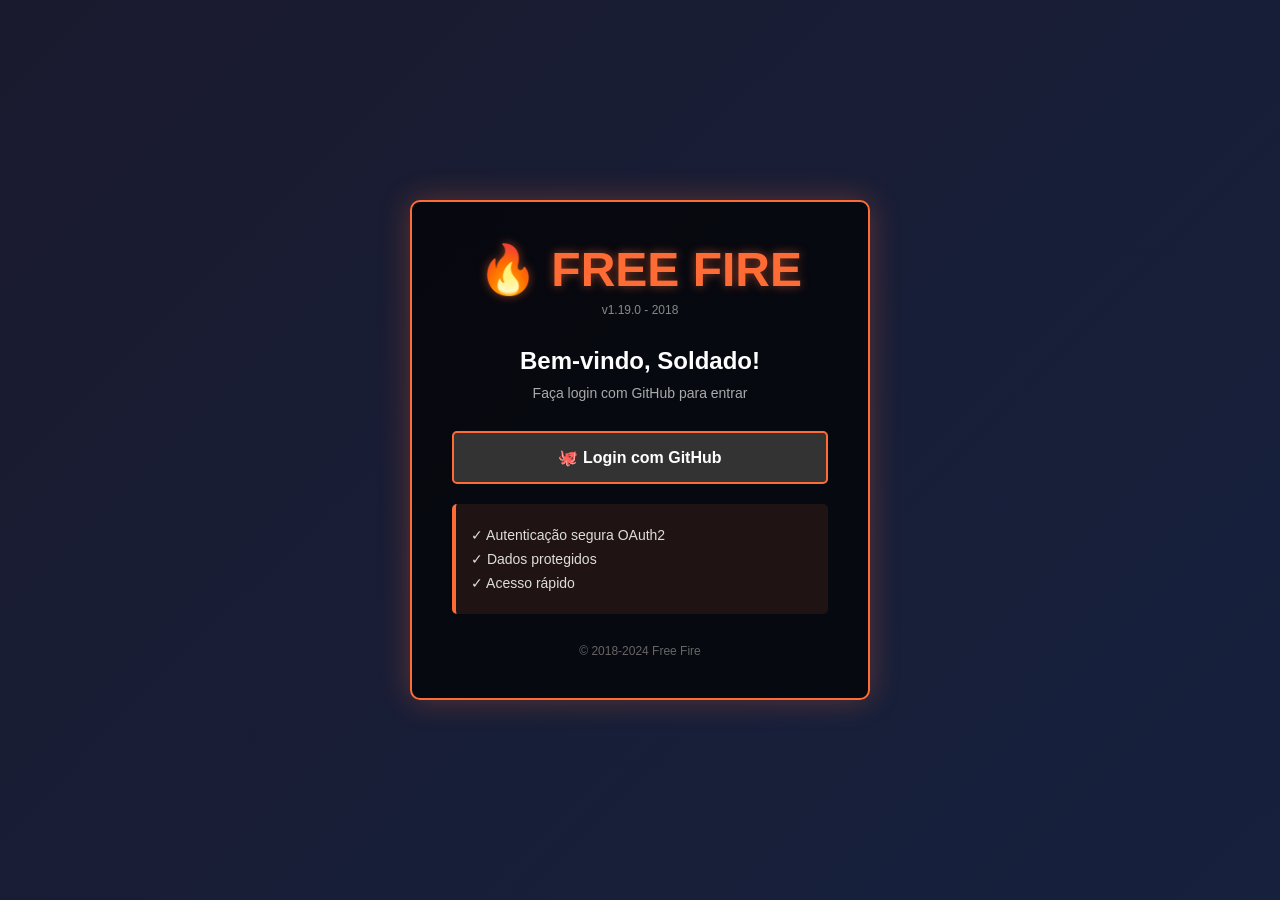
<file: index.html>
<!DOCTYPE html>
<html lang="pt-BR">
<head>
  <meta charset="UTF-8">
  <meta name="viewport" content="width=device-width, initial-scale=1.0">
  <title>Free Fire - Login</title>
  <link rel="stylesheet" href="style.css">
</head>
<body>
  <div class="container">
    <div class="login-box">
      <div class="logo">
        <h1>🔥 FREE FIRE</h1>
        <p class="version">v1.19.0 - 2018</p>
      </div>

      <div class="login-content">
        <h2>Bem-vindo, Soldado!</h2>
        <p>Faça login com GitHub para entrar</p>

        <a href="/auth/github" class="btn-github">
          🐙 Login com GitHub
        </a>

        <div class="info-box">
          <p>✓ Autenticação segura OAuth2</p>
          <p>✓ Dados protegidos</p>
          <p>✓ Acesso rápido</p>
        </div>
      </div>

      <footer>
        <p>© 2018-2024 Free Fire</p>
      </footer>
    </div>
  </div>
</body>
</html>
</file>
<file: style.css>
* {
  margin: 0;
  padding: 0;
  box-sizing: border-box;
}

body {
  font-family: Arial, sans-serif;
  background: linear-gradient(135deg, #1a1a2e 0%, #16213e 100%);
  color: #fff;
  min-height: 100vh;
  display: flex;
  align-items: center;
  justify-content: center;
}

.container {
  width: 100%;
  max-width: 500px;
  padding: 20px;
}

.login-box {
  background: rgba(0, 0, 0, 0.7);
  border: 2px solid #ff6b35;
  border-radius: 10px;
  padding: 40px;
  box-shadow: 0 0 30px rgba(255, 107, 53, 0.3);
}

.logo {
  text-align: center;
  margin-bottom: 30px;
}

.logo h1 {
  font-size: 48px;
  color: #ff6b35;
  text-shadow: 0 0 10px rgba(255, 107, 53, 0.5);
  margin-bottom: 5px;
}

.logo .version {
  color: #888;
  font-size: 12px;
}

.login-content {
  text-align: center;
}

.login-content h2 {
  margin-bottom: 10px;
  font-size: 24px;
}

.login-content > p {
  color: #aaa;
  margin-bottom: 30px;
  font-size: 14px;
}

.btn-github {
  display: block;
  width: 100%;
  padding: 15px;
  background: #333;
  border: 2px solid #ff6b35;
  color: #fff;
  text-align: center;
  text-decoration: none;
  border-radius: 5px;
  font-size: 16px;
  font-weight: bold;
  cursor: pointer;
  transition: all 0.3s ease;
  margin-bottom: 20px;
}

.btn-github:hover {
  background: #ff6b35;
  transform: scale(1.05);
  box-shadow: 0 0 20px rgba(255, 107, 53, 0.5);
}

.info-box {
  background: rgba(255, 107, 53, 0.1);
  border-left: 4px solid #ff6b35;
  padding: 15px;
  border-radius: 5px;
  text-align: left;
}

.info-box p {
  margin: 8px 0;
  font-size: 14px;
  color: #ddd;
}

.user-info-box {
  background: rgba(255, 107, 53, 0.1);
  border: 1px solid #ff6b35;
  padding: 20px;
  border-radius: 5px;
  margin-bottom: 20px;
}

.avatar-small {
  width: 80px;
  height: 80px;
  border-radius: 50%;
  border: 2px solid #ff6b35;
  margin-bottom: 15px;
}

.user-info-box h3 {
  color: #ff6b35;
  margin-bottom: 5px;
}

.user-info-box p {
  color: #aaa;
  font-size: 14px;
}

footer {
  text-align: center;
  margin-top: 30px;
  color: #666;
  font-size: 12px;
}

@media (max-width: 600px) {
  .login-box {
    padding: 20px;
  }

  .logo h1 {
    font-size: 36px;
  }

  .login-content h2 {
    font-size: 20px;
  }
}
</file>
